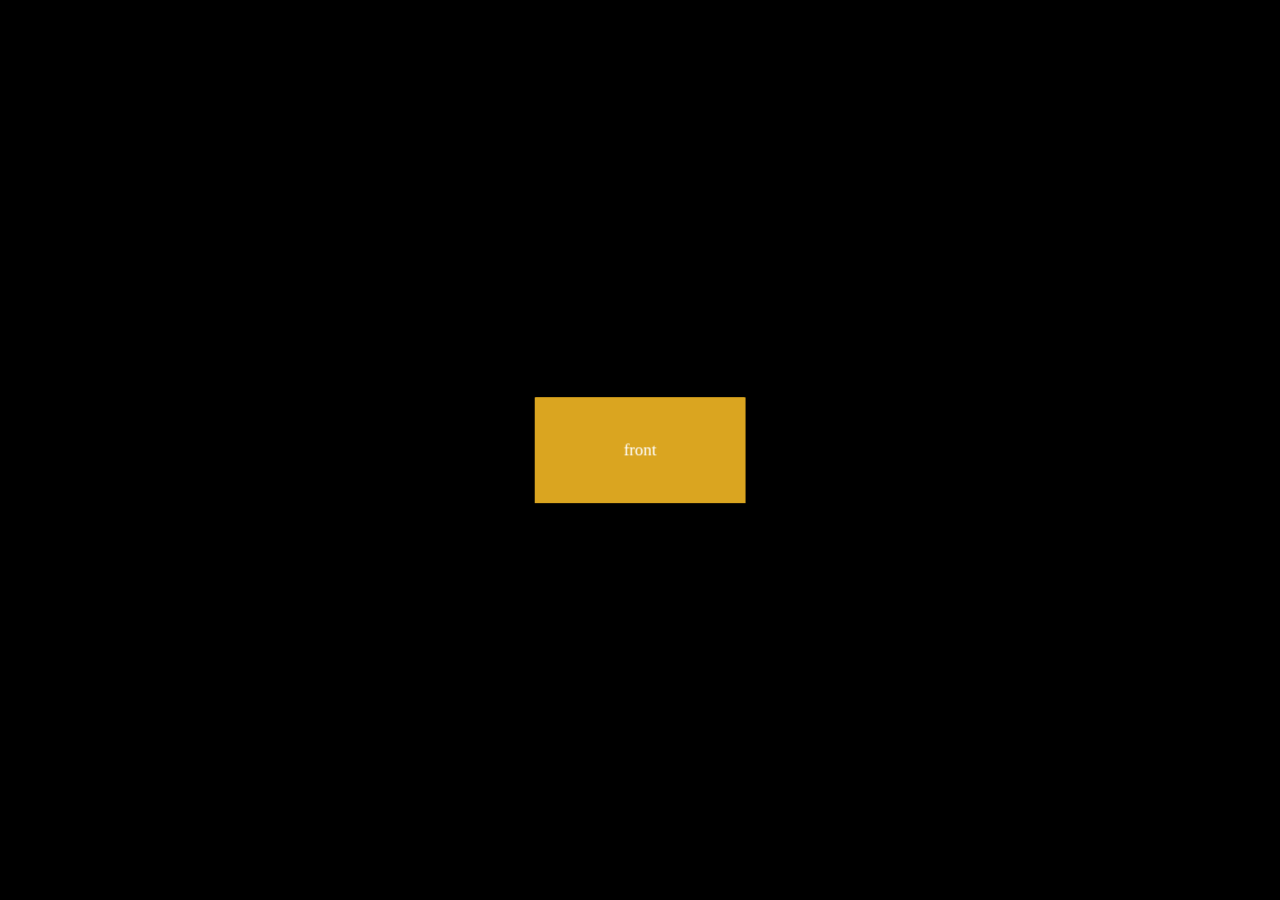
<file: [HTML_CSS] 3D Flip Button/index.html>
<!DOCTYPE html>
<html lang="ko">

<head>
  <meta charset="UTF-8">
  <meta http-equiv="X-UA-Compatible" content="IE=edge">
  <meta name="viewport" content="width=device-width, initial-scale=1.0">
  <title>3D Flip Button</title>
  <link rel="stylesheet" href="style.css">
</head>

<body>
  <div class="container">
    <div class="flip-btn">
      <div class="front">front</div>
      <div class="back">back</div>
    </div>
  </div>
</body>

</html>
</file>
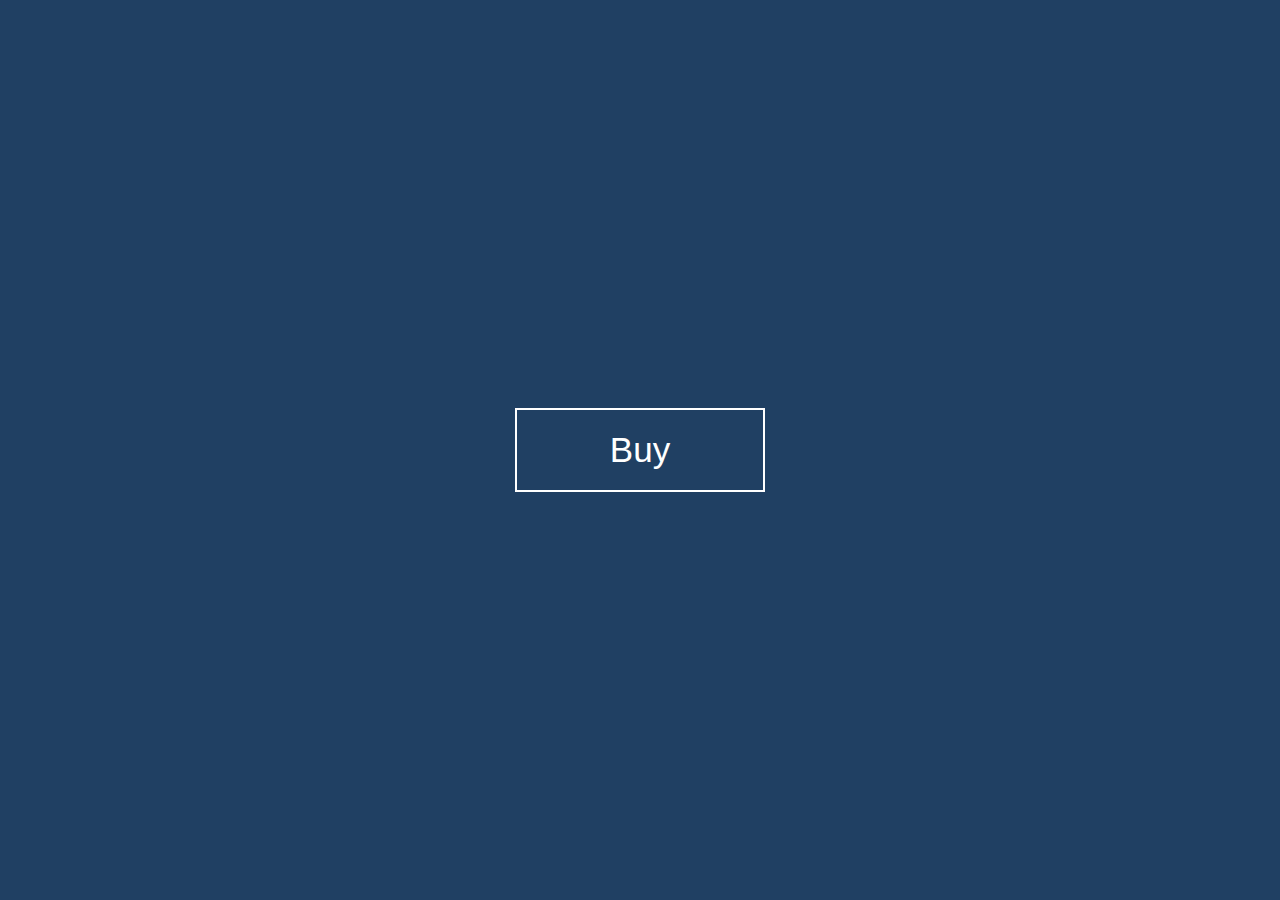
<file: [HTML_CSS] Button Design UI/index.html>
<!DOCTYPE html>
<html lang="ko">

<head>
  <meta charset="UTF-8">
  <meta http-equiv="X-UA-Compatible" content="IE=edge">
  <meta name="viewport" content="width=device-width, initial-scale=1.0">
  <title>Button Design</title>
  <link rel="stylesheet" href="style.css">
</head>

<body>
  <button class="btn btn-swap">
    Buy <span>Sold Out</span>
  </button>
</body>

</html>
</file>
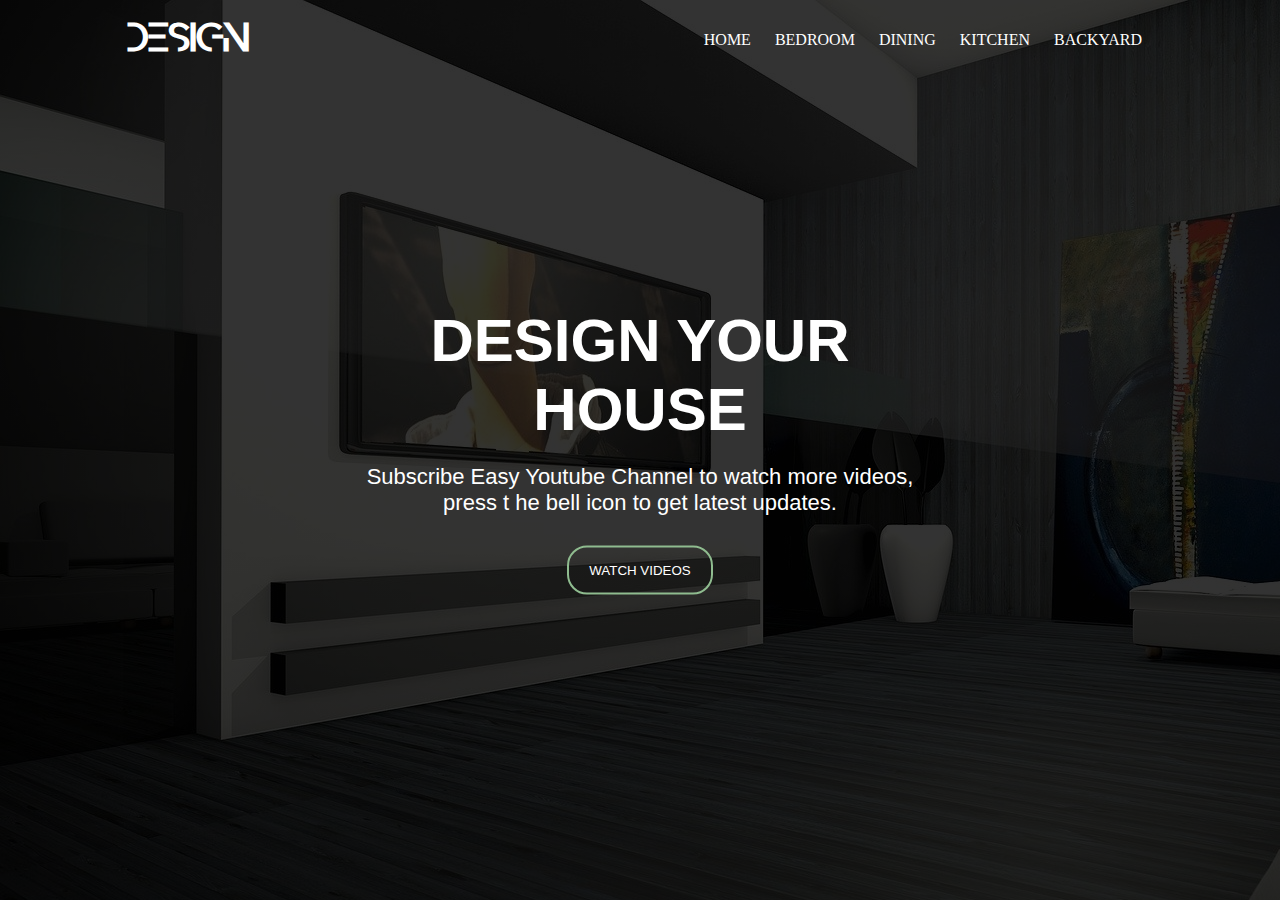
<file: [HTML_CSS] Design House Webpage/index.html>
<!DOCTYPE html>
<html lang="ko">

<head>
  <meta charset="UTF-8">
  <meta http-equiv="X-UA-Compatible" content="IE=edge">
  <meta name="viewport" content="width=device-width, initial-scale=1.0">
  <title>Design House</title>
  <link rel="stylesheet" href="style.css">
</head>

<body>
  <div class="container">
    <div class="header">
      <h1><a href="#">DESIGN</a></h1>
      <div class="nav">
        <ul>
          <li><a href="#">HOME</a></li>
          <li><a href="#">BEDROOM</a></li>
          <li><a href="#">DINING</a></li>
          <li><a href="#">KITCHEN</a></li>
          <li><a href="#">BACKYARD</a></li>
        </ul>
      </div>
    </div>
    <div class="hero">
      <h2>DESIGN YOUR HOUSE</h2>
      <p>Subscribe Easy Youtube Channel to watch more videos,<br>press t he bell icon to get latest updates.</p>
      <button>WATCH VIDEOS</button>
    </div>
  </div>
</body>

</html>
</file>
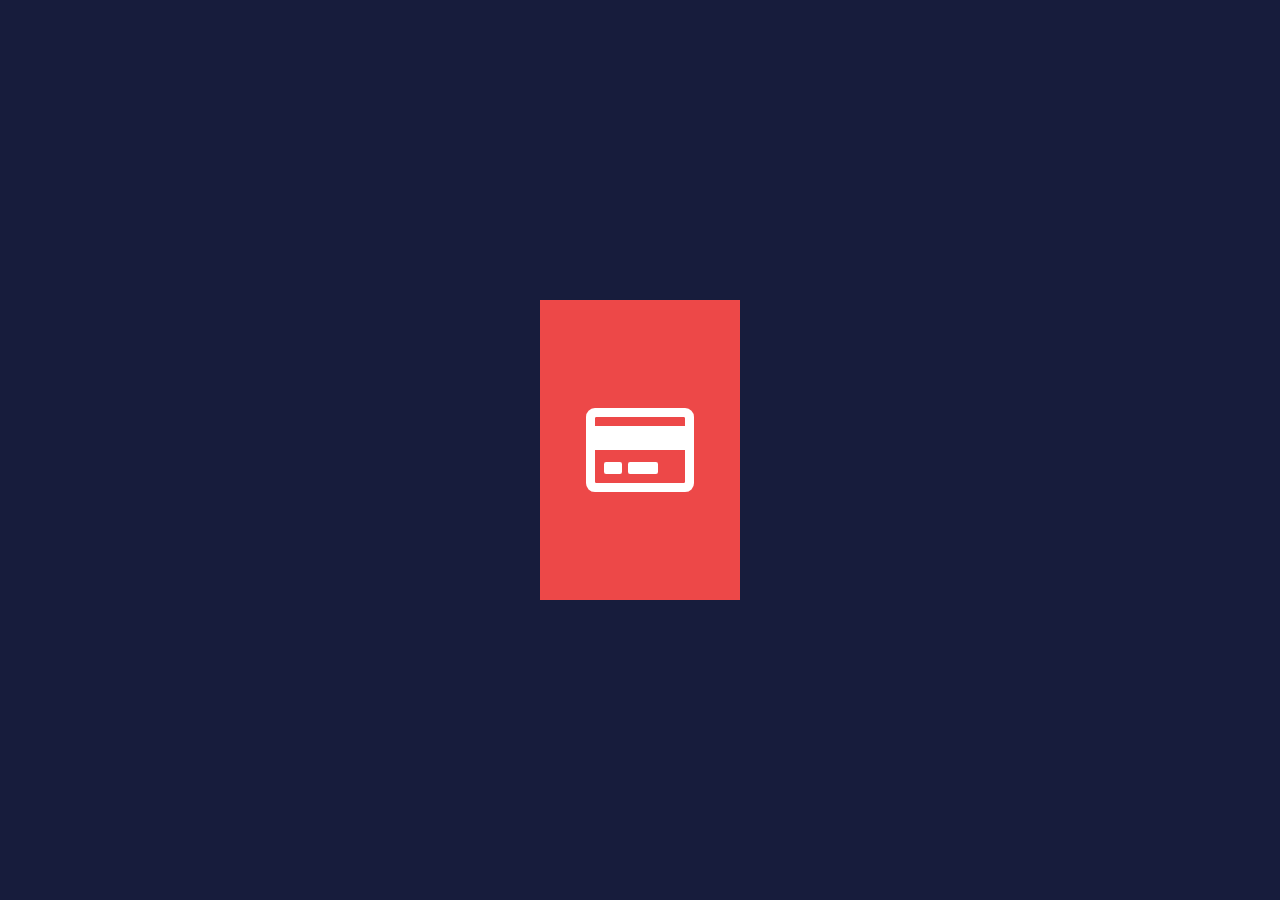
<file: [HTML_CSS] Simple Card UI/index.html>
<!DOCTYPE html>
<html lang="ko">

<head>
  <meta charset="UTF-8">
  <meta http-equiv="X-UA-Compatible" content="IE=edge">
  <meta name="viewport" content="width=device-width, initial-scale=1.0">
  <link rel="stylesheet" href="https://cdnjs.cloudflare.com/ajax/libs/font-awesome/5.15.4/css/all.min.css"
    integrity="sha512-1ycn6IcaQQ40/MKBW2W4Rhis/DbILU74C1vSrLJxCq57o941Ym01SwNsOMqvEBFlcgUa6xLiPY/NS5R+E6ztJQ=="
    crossorigin="anonymous" referrerpolicy="no-referrer" />
  <title>Card UI</title>
  <link rel="stylesheet" href="style.css">
</head>

<body>
  <div class="card">
    <i class="fas fa-credit-card fa-6x"></i>
    <i class="far fa-credit-card fa-6x"></i>
  </div>
</body>

</html>
</file>
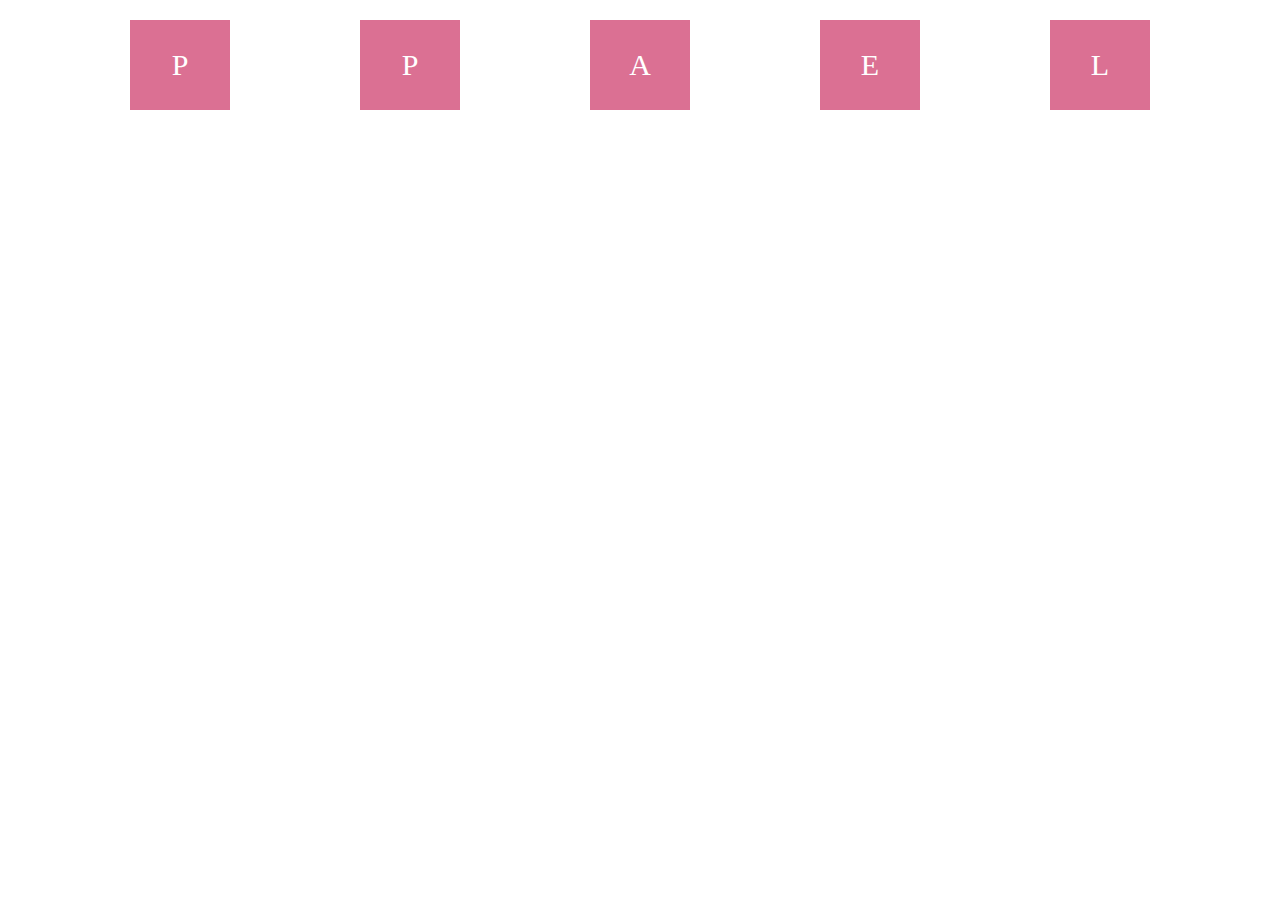
<file: [HTML_CSS_JS] Drag Event/index.html>
<!DOCTYPE html>
<html lang="en">
  <head>
    <meta charset="UTF-8" />
    <meta http-equiv="X-UA-Compatible" content="IE=edge" />
    <meta name="viewport" content="width=device-width, initial-scale=1.0" />
    <link rel="stylesheet" href="style.css" />
    <title>Drag Event</title>
  </head>
  <body>
    <ul class="list">
      <li class="item" draggable="true">P</li>
      <li class="item" draggable="true">P</li>
      <li class="item" draggable="true">A</li>
      <li class="item" draggable="true">E</li>
      <li class="item" draggable="true">L</li>
    </ul>
    <script src="main.js"></script>
  </body>
</html>
</file>
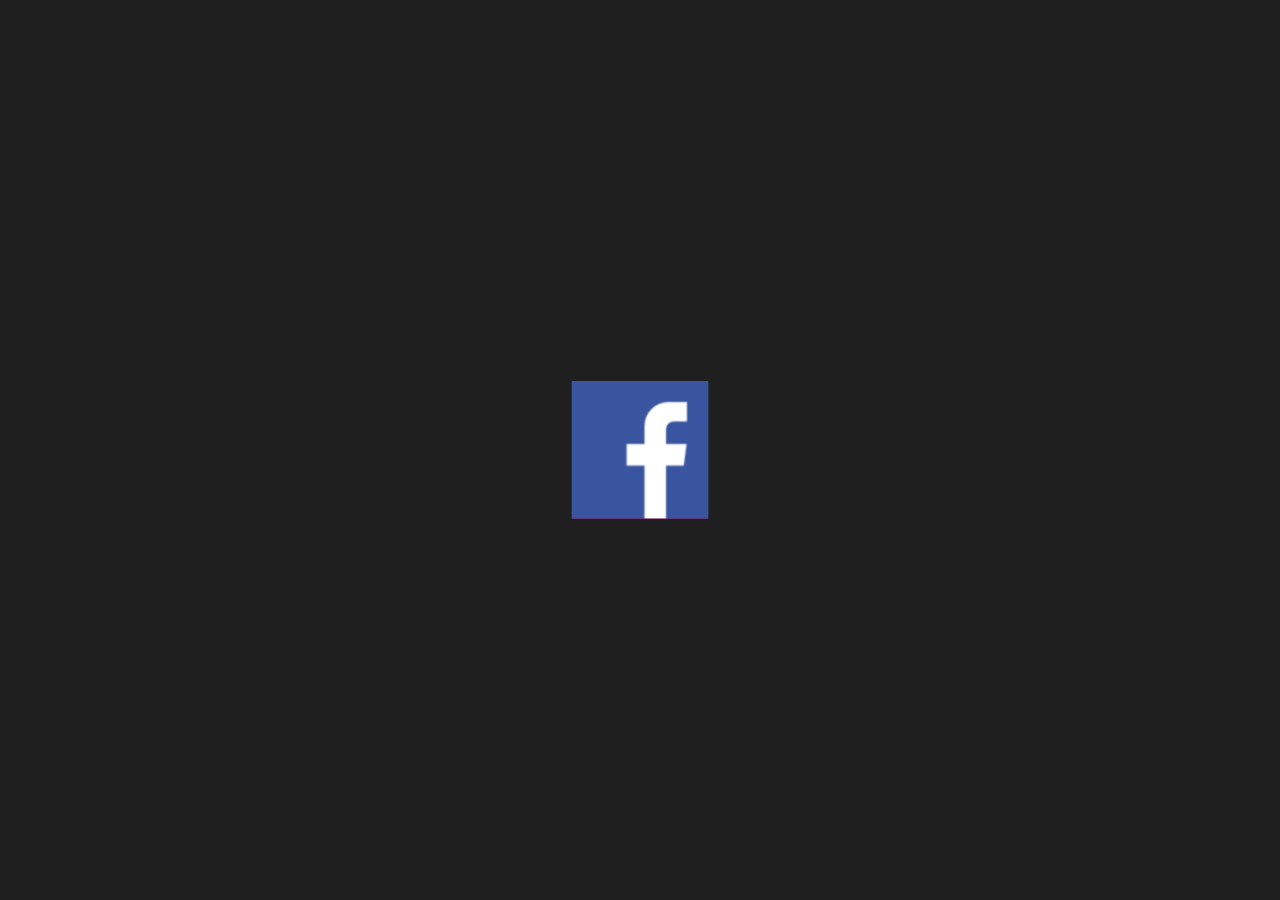
<file: [HTML_CSS_JS] Making 3D Cube Banner/index.html>
<!DOCTYPE html>
<html lang="en">
  <head>
    <meta charset="UTF-8" />
    <meta http-equiv="X-UA-Compatible" content="IE=edge" />
    <meta name="viewport" content="width=device-width, initial-scale=1.0" />
    <title>Cube Banner</title>
    <link rel="stylesheet" href="style.css" />
  </head>
  <body>
    <div class="container">
      <div class="cube">
        <img src="images/facebook.png" alt="페이스북 아이콘" />
        <img src="images/twitter.png" alt="트위터 아이콘" />
        <img src="images/youtube.png" alt="유튜브 아이콘" />
        <img src="images/instagram.png" alt="인스타그램 아이콘" />
      </div>
    </div>
    <script>
      let deg = 0;
      setInterval(() => {
        deg = deg - 90;
        document.querySelector(".cube").style.transform =
          "rotateX(" + deg + "deg)";
      }, 1000);
    </script>
  </body>
</html>
</file>
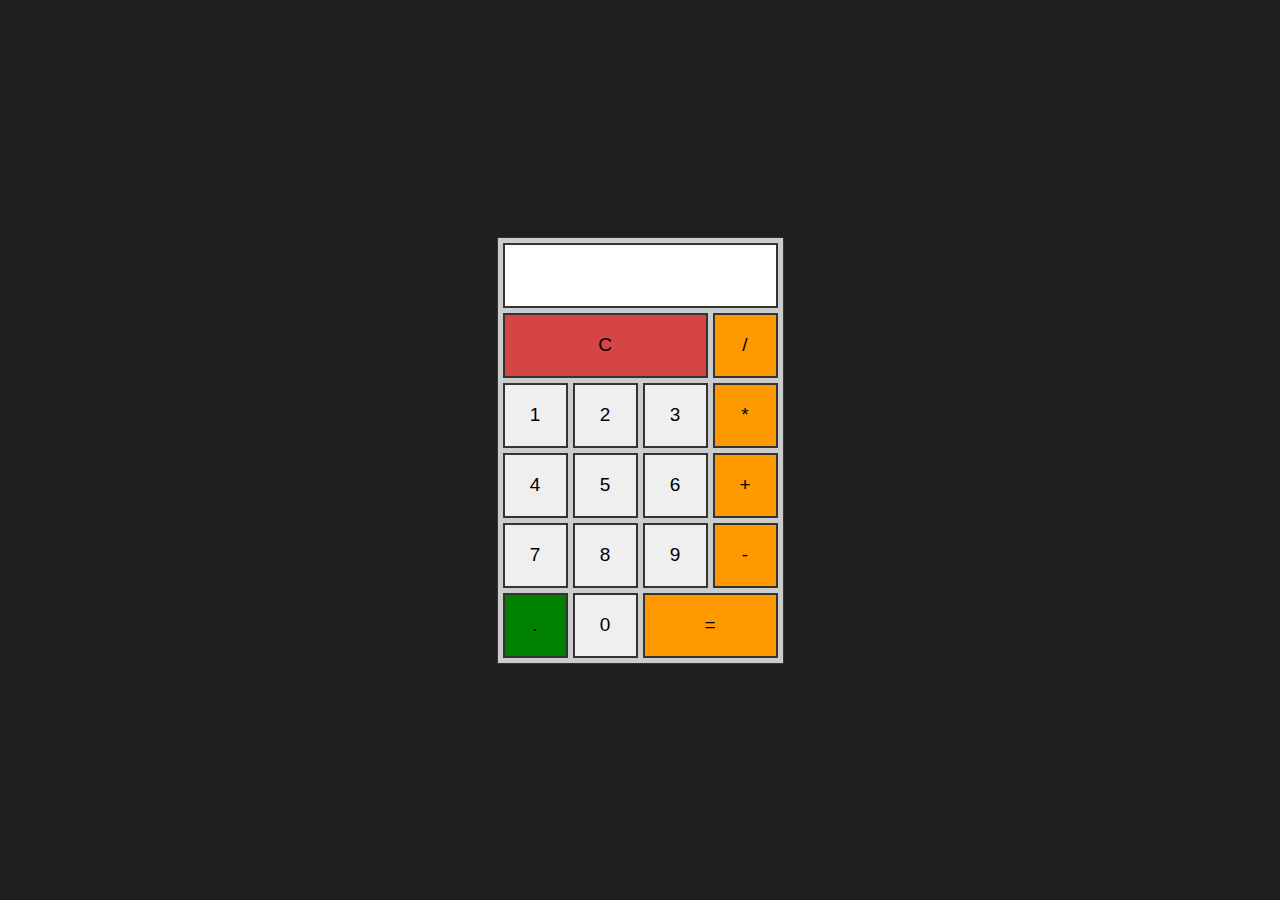
<file: [HTML_CSS_JS] Making Calculator (with grid)/index.html>
<!DOCTYPE html>
<html lang="en">

<head>
  <meta charset="UTF-8">
  <meta http-equiv="X-UA-Compatible" content="IE=edge">
  <meta name="viewport" content="width=device-width, initial-scale=1.0">
  <link rel="stylesheet" href="style.css">
  <title>Document</title>
</head>

<body>
  <div class="calculator">
    <form name="forms">
      <input type="text" name="output" readonly>
      <input type="button" class="clear" value="C" onclick="document.forms.output.value=''">
      <input type="button" class="operator" value="/" onclick="document.forms.output.value+='/'">
      <input type="button" value="1" onclick="document.forms.output.value+='1'">
      <input type="button" value="2" onclick="document.forms.output.value+='2'">
      <input type="button" value="3" onclick="document.forms.output.value+='3'">
      <input type="button" class="operator" value="*" onclick="document.forms.output.value+='*'">
      <input type="button" value="4" onclick="document.forms.output.value+='4'">
      <input type="button" value="5" onclick="document.forms.output.value+='5'">
      <input type="button" value="6" onclick="document.forms.output.value+='6'">
      <input type="button" class="operator" value="+" onclick="document.forms.output.value+='+'">
      <input type="button" value="7" onclick="document.forms.output.value+='7'">
      <input type="button" value="8" onclick="document.forms.output.value+='8'">
      <input type="button" value="9" onclick="document.forms.output.value+='9'">
      <input type="button" class="operator" value="-" onclick="document.forms.output.value+='-'">
      <input type="button" class="dot" value="." onclick="document.forms.output.value+='.'">
      <input type="button" value="0" onclick="document.forms.output.value+='0'">
      <input type="button" class="operator result" value="="
        onclick="document.forms.output.value=eval(document.forms.output.value)">
    </form>
  </div>
</body>

</html>
</file>
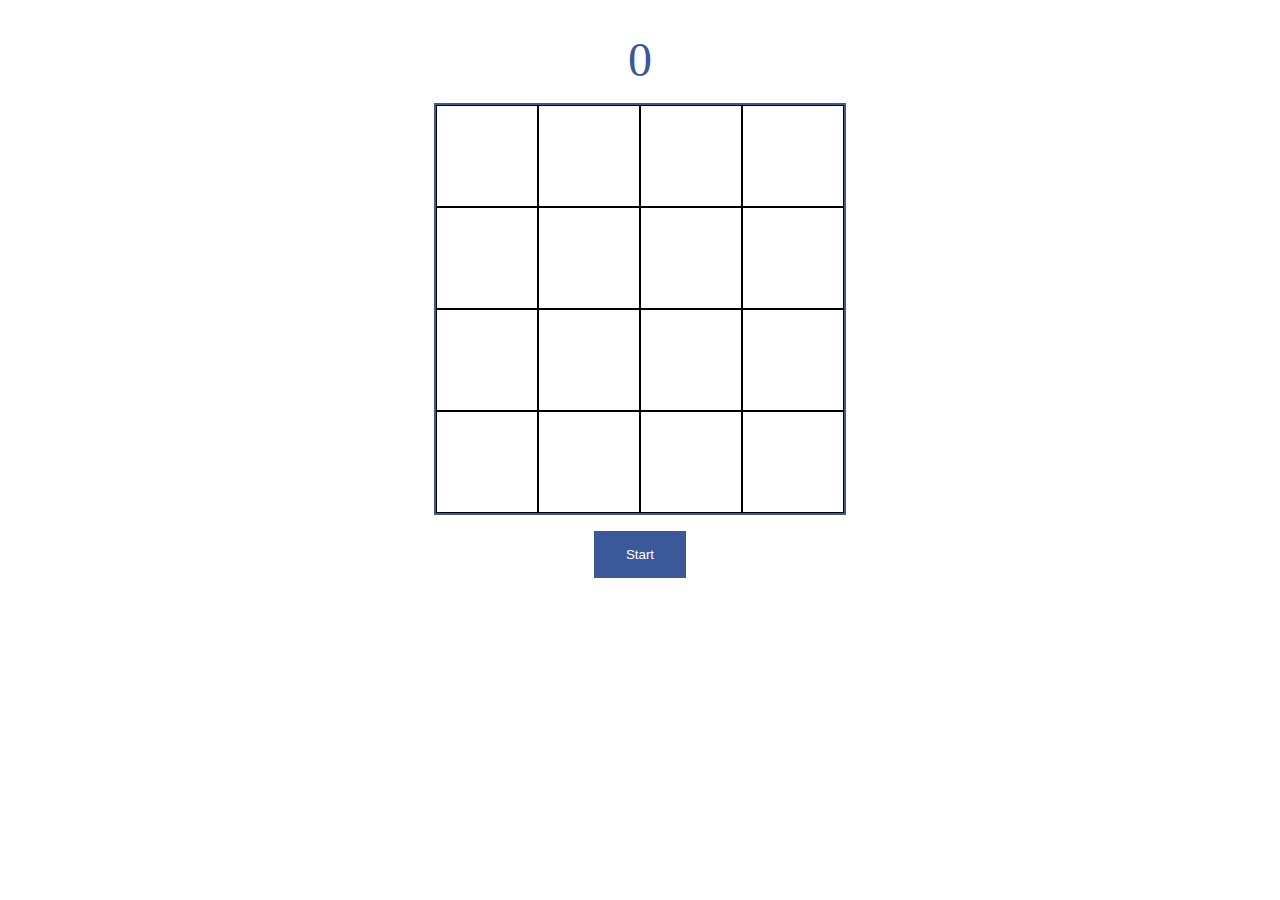
<file: [HTML_CSS_JS] Puzzle Game/index.html>
<!DOCTYPE html>
<html lang="en">
  <head>
    <meta charset="UTF-8" />
    <meta http-equiv="X-UA-Compatible" content="IE=edge" />
    <meta name="viewport" content="width=device-width, initial-scale=1.0" />
    <title>퍼즐게임</title>
    <link rel="stylesheet" href="style.css" />
  </head>

  <body>
    <div class="wrap-all">
      <p class="play-time">0</p>
      <ul class="image-container"></ul>
      <button class="start-button">Start</button>
      <p class="game-text">Completed!</p>
    </div>
    <script src="main.js"></script>
  </body>
</html>
</file>
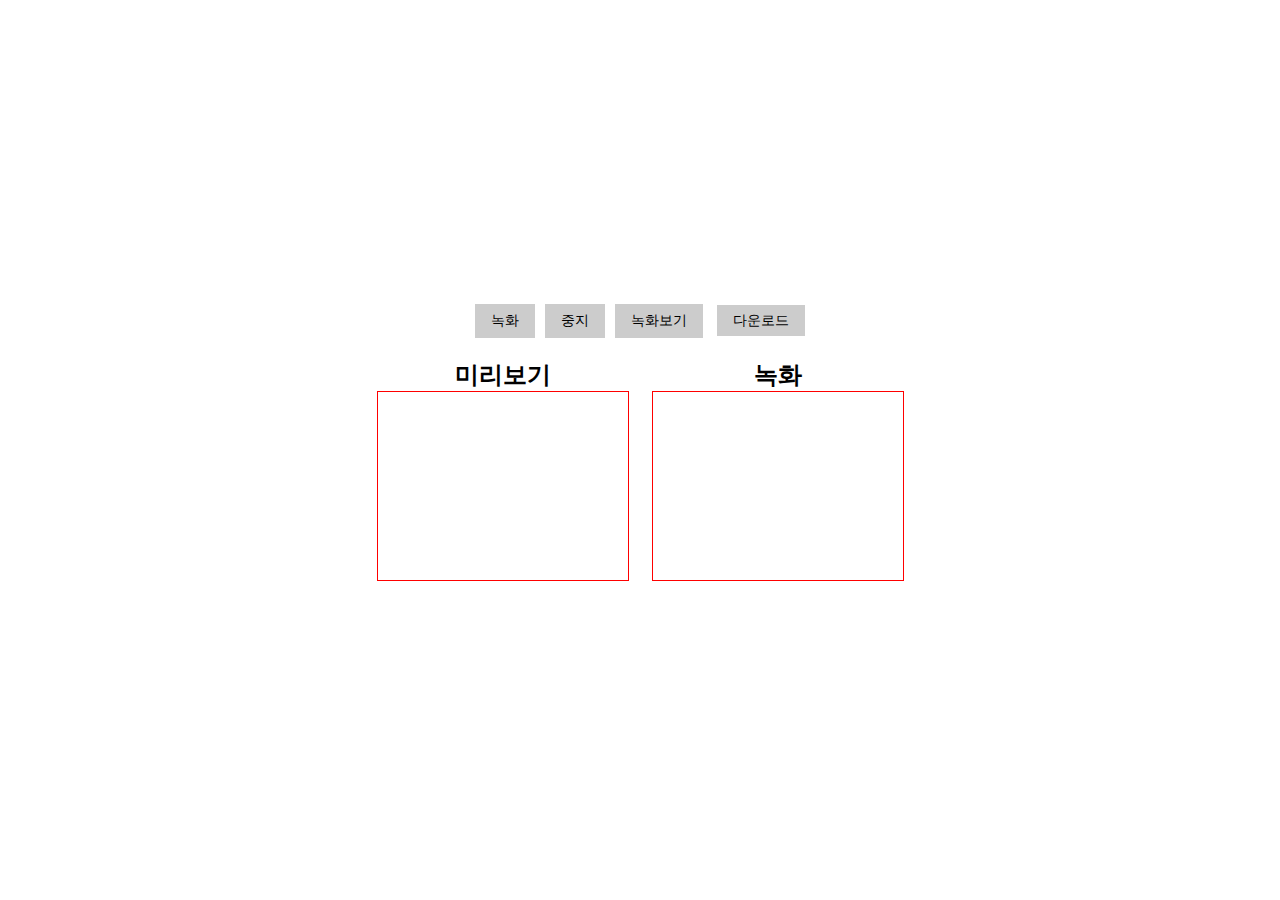
<file: [HTML_CSS_JS] Record Program/index.html>
<!DOCTYPE html>
<html lang="en">
  <head>
    <meta charset="UTF-8" />
    <meta http-equiv="X-UA-Compatible" content="IE=edge" />
    <meta name="viewport" content="width=device-width, initial-scale=1.0" />
    <title>Document</title>
    <link rel="stylesheet" href="style.css" />
  </head>
  <body>
    <div class="wrapper">
      <div class="button-container">
        <button class="record-button">녹화</button
        ><button class="stop-button">중지</button
        ><button class="play-button">녹화보기</button>
        <a class="download-button">다운로드</a>
      </div>
      <div class="video-container">
        <div class="video-item">
          <h2>미리보기</h2>
          <video autoplay muted id="preview"></video>
        </div>
        <div class="video-item">
          <h2>녹화</h2>
          <video id="recording"></video>
        </div>
      </div>
    </div>
    <script src="main.js"></script>
  </body>
</html>
</file>
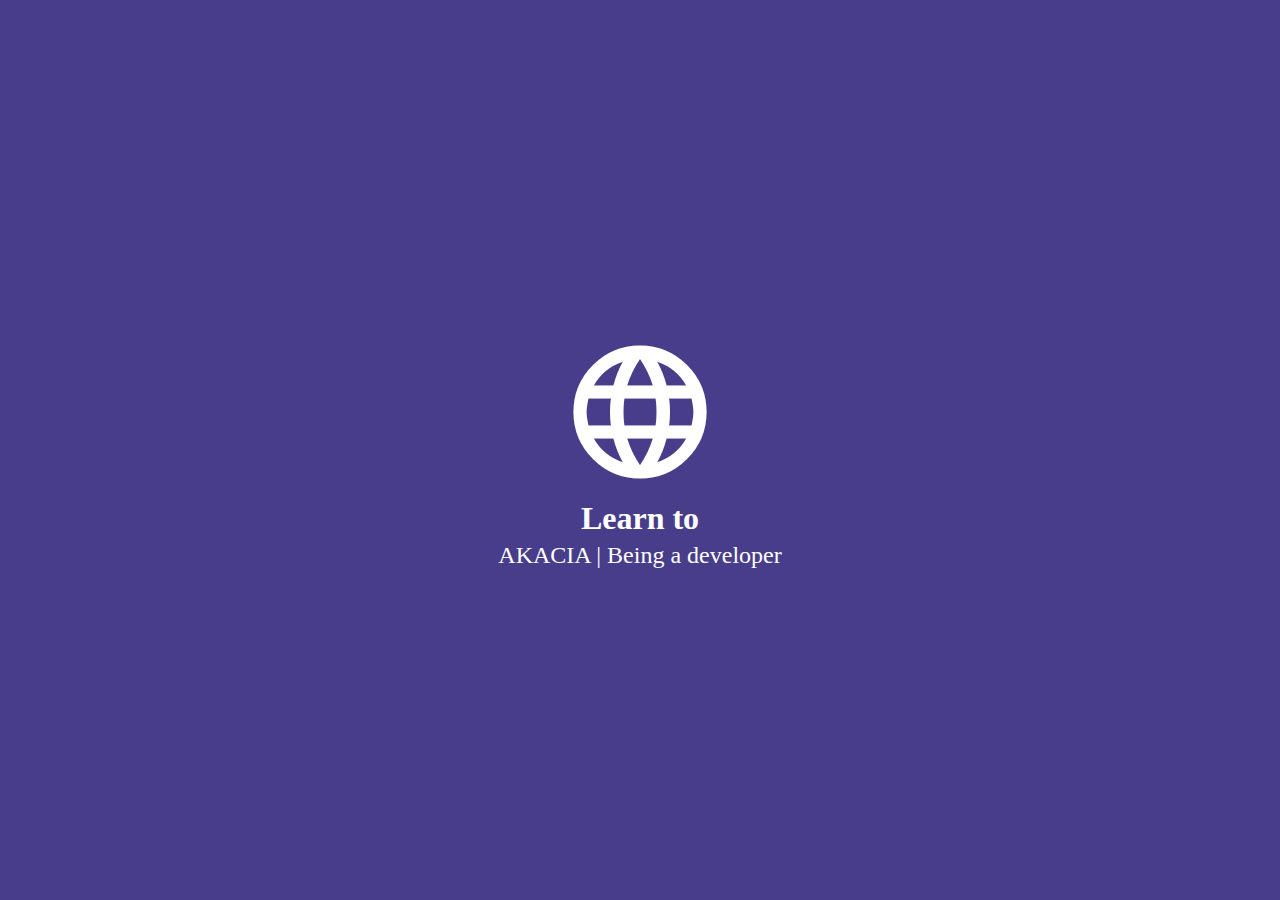
<file: [HTML_CSS_JS] Typing Effect Landing Page/index.html>
<!DOCTYPE html>
<html lang="ko">
  <head>
    <meta charset="UTF-8" />
    <meta name="viewport" content="width=device-width, initial-scale=1.0" />
    <link
      href="https://fonts.googleapis.com/icon?family=Material+Icons"
      rel="stylesheet"
    />
    <link rel="stylesheet" href="style.css" />
    <title>Typing Text</title>
  </head>
  <body>
    <div class="wrap">
      <h1><span class="material-icons"> language </span></h1>
      <p class="lg-text" id="dynamic"></p>
      <p class="sm-text">AKACIA | Being a developer</p>
    </div>
    <script src="main.js"></script>
  </body>
</html>
</file>
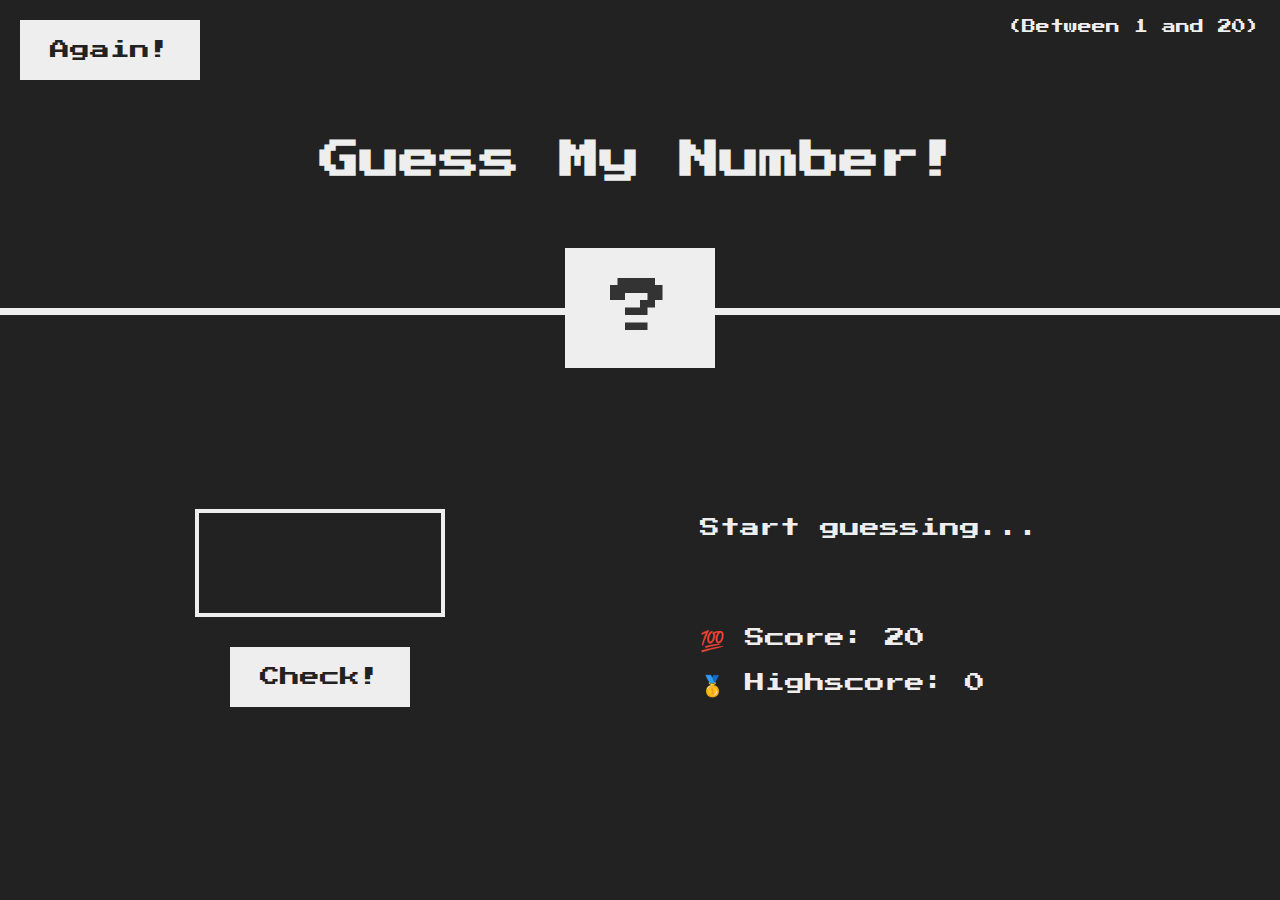
<file: [JS] Guess Number/index.html>
<!DOCTYPE html>
<html lang="en">
  <head>
    <meta charset="UTF-8" />
    <meta name="viewport" content="width=device-width, initial-scale=1.0" />
    <meta http-equiv="X-UA-Compatible" content="ie=edge" />
    <link rel="stylesheet" href="style.css" />
    <title>Guess My Number!</title>
  </head>

  <body>
    <header>
      <h1>Guess My Number!</h1>
      <p class="between">(Between 1 and 20)</p>
      <button class="btn again">Again!</button>
      <div class="number">?</div>
    </header>
    <main>
      <section class="left">
        <input type="number" class="guess" />
        <button class="btn check">Check!</button>
      </section>
      <section class="right">
        <p class="message">Start guessing...</p>
        <p class="label-score">💯 Score: <span class="score">20</span></p>
        <p class="label-highscore">
          🥇 Highscore: <span class="highscore">0</span>
        </p>
      </section>
    </main>
    <script src="script.js"></script>
  </body>
</html>
</file>
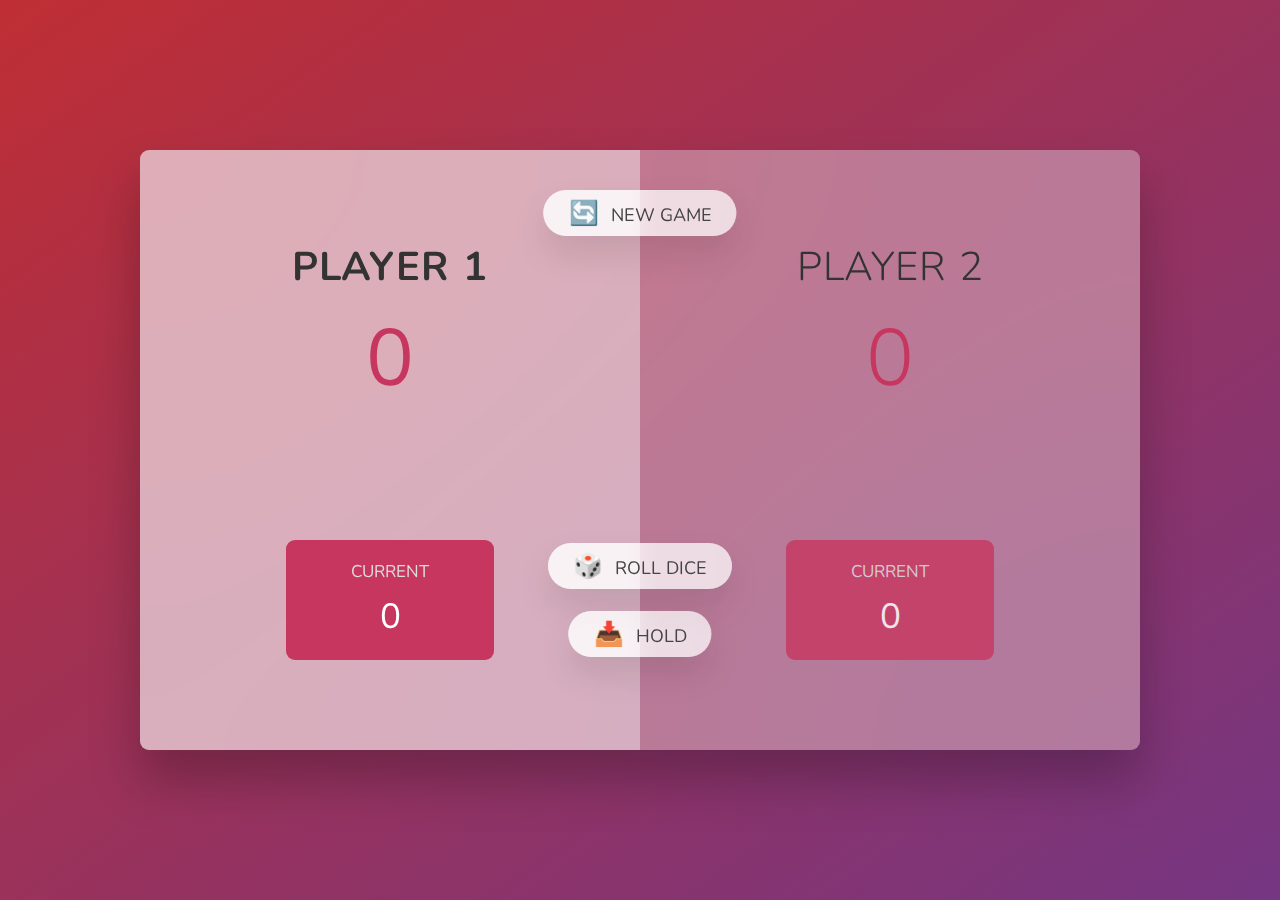
<file: [JS] Rolling Dice/index.html>
<!DOCTYPE html>
<html lang="en">
  <head>
    <meta charset="UTF-8" />
    <meta name="viewport" content="width=device-width, initial-scale=1.0" />
    <meta http-equiv="X-UA-Compatible" content="ie=edge" />
    <link rel="stylesheet" href="style.css" />
    <title>Pig Game</title>
  </head>
  <body>
    <main>
      <section class="player player--0 player--active">
        <h2 class="name" id="name--0">Player 1</h2>
        <p class="score" id="score--0">43</p>
        <div class="current">
          <p class="current-label">Current</p>
          <p class="current-score" id="current--0">0</p>
        </div>
      </section>
      <section class="player player--1">
        <h2 class="name" id="name--1">Player 2</h2>
        <p class="score" id="score--1">24</p>
        <div class="current">
          <p class="current-label">Current</p>
          <p class="current-score" id="current--1">0</p>
        </div>
      </section>

      <img src="dice-5.png" alt="Playing dice" class="dice" />
      <button class="btn btn--new">🔄 New game</button>
      <button class="btn btn--roll">🎲 Roll dice</button>
      <button class="btn btn--hold">📥 Hold</button>
    </main>
    <script src="script.js"></script>
  </body>
</html>
</file>
<file: [HTML_CSS] 3D Flip Button/style.css>
* {
  margin: 0;
  padding: 0;
  box-sizing: border-box;
}

body {
  background-color: black;
}

.container {
  position: absolute;
  top: 50%;
  left: 50%;
  transform: translate(-50%, -50%);
  perspective: 1000px;
}

.flip-btn {
  width: 200px;
  height: 100px;
  color: white;
  text-align: center;
  line-height: 100px;
  transform-style: preserve-3d;
  transition: .5s;
  cursor: pointer;
}

.flip-btn:hover {
  transform: rotateX(-90deg);
}

.front {
  background-color: goldenrod;
  height: 100px;
  transform: translateZ(50px);
}

.back {
  background-color: darkgoldenrod;
  height: 100px;
  transform: rotateX(90deg) translateZ(150px);
}
</file>
<file: [HTML_CSS] Button Design UI/style.css>
* {
  margin: 0;
  padding: 0;
  box-sizing: border-box;
}

body {
  background-color: #204063;
  display: flex;
  justify-content: center;
  align-items: center;
  height: 100vh;
}

.btn {
  background: none;
  border: 2px solid white;
  font-size: 35px;
  color: white;
  padding: 20px 40px;
  width: 250px;
  cursor: pointer;
  position: relative;
}

.btn-swap span {
  position: absolute;
  top: 0;
  left: 0;
  padding: 20px 40px;
  width: 100%;
  opacity: 0;
  transition: opacity 0.5s;
}

.btn-swap:hover span {
  opacity: 1;
}

.btn-swap::before {
  content: "";
  width: 0%;
  height: 100%;
  position: absolute;
  left: 0;
  top: 0;
  background-color: #ed4848;
  transition: width 0.5s;
}

.btn-swap:hover::before {
  width: 100%;
}
</file>
<file: [HTML_CSS] Design House Webpage/style.css>
@font-face {
  font-family: abster;
  src: url(font/abster-webfont.woff) format('woff');
}

* {
  margin: 0;
  padding: 0;
  box-sizing: border-box;
}

.container {
  width: 100%;
  height: 100vh;
  background: linear-gradient(rgba(0, 0, 0, 0.8), rgba(0, 0, 0, 0.8)), url(images/room.jpg);
}

.container .header {
  width: 80%;
  height: 80px;
  margin: 0 auto;
  display: flex;
  justify-content: space-between;
  align-items: center;
}

.container .header h1 a {
  text-decoration: none;
  color: white;
  font-family: abster;
}

.container .nav ul li {
  display: inline-block;
  margin: 0 10px;
}

.container .nav ul li a {
  text-decoration: none;
  color: white;
}

.container .nav ul li a:hover {
  color: #1fdfdf;
}

.hero {
  position: absolute;
  left: 50%;
  top: 50%;
  transform: translate(-50%, -50%);
  color: white;
  text-align: center;
  font-family: Verdana, Geneva, Tahoma, sans-serif;
}

.container .hero h2 {
  font-size: 60px;
  margin-bottom: 20px;
}

.container .hero p {
  font-size: 22px;
}

.container .hero button {
  background: none;
  border: 2px solid darkseagreen;
  color: white;
  padding: 15px 20px;
  border-radius: 20px;
  margin-top: 30px;
  outline: none;
  cursor: pointer;
  transition: all 0.5s;
}

.container .hero button:hover {
  background: darkslategray;
}
</file>
<file: [HTML_CSS] Simple Card UI/style.css>
* {
  margin: 0;
  padding: 0;
  box-sizing: border-box;
}

body {
  width: 100%;
  min-height: 100vh;
  display: flex;
  justify-content: center;
  align-items: center;
  background-color: #171c3c;
}

.card {
  width: 200px;
  height: 300px;
  background-color: #ed4848;
  position: relative;
  cursor: pointer;
  transition: all 0.5s;
}

.card:hover {
  box-shadow: inset 0 0 0 100px rgba(255, 190, 0, 0.7);
}

.card i {
  position: absolute;
  color: white;
  margin-top: -48px;
  margin-left: -54px;
  left: 50%;
  top: 50%;
  transition: all 0.5s;
}

.card i:nth-of-type(1) {
  transform: scale(0);
}

.card:hover i:nth-of-type(1) {
  transform: scale(1);
}

.card:hover i:nth-of-type(2) {
  transform: scale(0);
}
</file>
<file: [HTML_CSS_JS] Drag Event/style.css>
* {
  margin: 0;
  padding: 0;
  box-sizing: border-box;
}

.list {
  margin-top: 20px;
  display: flex;
  justify-content: space-evenly;
}

.item {
  color: white;
  font-size: 30px;
  list-style: none;
  background-color: palevioletred;
  width: 100px;
  height: 90px;
  text-align: center;
  display: flex;
  align-items: center;
  justify-content: center;
}
</file>
<file: [HTML_CSS_JS] Making 3D Cube Banner/style.css>
* {
  margin: 0;
  padding: 0;
  box-sizing: border-box;
}

body {
  background-color: #1f1f1f;
  display: flex;
  justify-content: center;
  align-items: center;
  height: 100vh;
}

.container {
  perspective: 1000px;
}

.cube {
  width: 128px;
  height: 128px;
  transform-style: preserve-3d;
  transition: all 1s;
}

.cube img {
  position: absolute;
  top: 0;
  left: 0;
}

.cube img:nth-child(1) {
  transform: translateZ(64px);
}

.cube img:nth-child(2) {
  transform: rotateX(90deg) translateZ(64px);
}

.cube img:nth-child(3) {
  transform: rotateX(180deg) translateZ(64px);
}

.cube img:nth-child(4) {
  transform: rotateX(-90deg) translateZ(64px);
}
</file>
<file: [HTML_CSS_JS] Making Calculator (with grid)/style.css>
* {
  margin: 0;
  padding: 0;
  box-sizing: border-box;
}

body {
  background-color: #1f1f1f;
  display: flex;
  justify-content: center;
  align-items: center;
  height: 100vh;
}

.calculator {
  width: 287px;
  border: 1px solid #333;
  background-color: #ccc;
  padding: 5px;
}

.calculator form {
  display: grid;
  grid-template-columns: repeat(4, 65px);
  grid-auto-rows: 65px;
  grid-gap: 5px;
}

.calculator form input {
  border: 2px solid #333;
  cursor: pointer;
  font-size: 19px;
}

.calculator form input:hover {
  box-shadow: 1px 1px 2px #333;
}

.calculator form .clear {
  background-color: rgba(216, 21, 21, 0.74);
}

.calculator form .operator {
  background-color: rgb(255, 153, 0);
}

.calculator form .dot {
  background-color: green;
}

.calculator form input[type='text'] {
  grid-column: span 4;
  text-align: right;
  padding: 0 10px;
}

.calculator form .clear {
  grid-column: span 3;
}

.calculator form .result {
  grid-column: span 2;
}
</file>
<file: [HTML_CSS_JS] Puzzle Game/style.css>
* {
  margin: 0;
  padding: 0;
}

:root {
  --facebook: #3b5998;
}

.wrap-all {
  display: flex;
  justify-content: center;
  align-items: center;
  flex-direction: column;
}

.play-time {
  font-size: 3rem;
  margin-top: 2rem;
  color: var(--facebook);
}

ul {
  margin-top: 1rem;
  list-style: none;
  border: 2px solid var(--facebook);
  display: grid;
  grid-template-columns: repeat(4, 1fr);
}

li {
  width: 100px;
  height: 100px;
  border: 1px solid black;
  color: #fff;
  background: url("https://placeimg.com/400/400/any");
}

.start-button {
  background: var(--facebook);
  color: #fff;
  border: none;
  padding: 1rem 2rem;
  margin-top: 1rem;
}

.game-text {
  position: absolute;
  font-size: 45px;
  color: #67c23a;
  text-shadow: 1px 1px rgba(0, 0, 0, 0.5);
  display: none;
}

.list0 {
  background-position-x: 0px;
  background-position-y: 0px;
}

.list1 {
  background-position-x: -100px;
  background-position-y: 0px;
}

.list2 {
  background-position-x: -200px;
  background-position-y: 0px;
}

.list3 {
  background-position-x: -300px;
  background-position-y: 0px;
}

.list4 {
  background-position-x: 0px;
  background-position-y: -100px;
}

.list5 {
  background-position-x: -100px;
  background-position-y: -100px;
}

.list6 {
  background-position-x: -200px;
  background-position-y: -100px;
}

.list7 {
  background-position-x: -300px;
  background-position-y: -100px;
}

.list8 {
  background-position-x: 0px;
  background-position-y: -200px;
}

.list9 {
  background-position-x: -100px;
  background-position-y: -200px;
}

.list10 {
  background-position-x: -200px;
  background-position-y: -200px;
}

.list11 {
  background-position-x: -300px;
  background-position-y: -200px;
}

.list12 {
  background-position-x: 0px;
  background-position-y: -300px;
}

.list13 {
  background-position-x: -100px;
  background-position-y: -300px;
}

.list14 {
  background-position-x: -200px;
  background-position-y: -300px;
}

.list15 {
  background-position-x: -300px;
  background-position-y: -300px;
}
</file>
<file: [HTML_CSS_JS] Record Program/style.css>
* {
  margin: 0;
  padding: 0;
}

html,
body {
  height: 100%;
}

.wrapper {
  height: 100%;
  overflow: hidden;
  display: flex;
  flex-direction: column;
  align-items: center;
  justify-content: center;
}

.video-container {
  display: flex;
  width: 550px;
  padding: 1rem;
  justify-content: space-around;
  text-align: center;
}

.video-item > h2 {
  text-align: center;
}

.video-item > video {
  border: 1px solid red;
  width: 250px;
  height: 188px;
}

button,
a {
  margin: 5px;
  border: none;
  font-size: 14px;
  background: #ccc;
  padding: 0.5rem 1rem;
  cursor: pointer;
}
</file>
<file: [HTML_CSS_JS] Typing Effect Landing Page/style.css>
* {
  margin: 0;
  padding: 0;
  box-sizing: border-box;
}

body {
  background-color: darkslateblue;
}

.wrap {
  position: absolute;
  top: 50%;
  left: 50%;
  transform: translate(-50%, -50%);
  color: white;
  text-align: center;
}

.material-icons {
  font-size: 10rem;
}

.lg-text {
  font-size: 2rem;
  font-weight: bold;
  margin-bottom: 5px;
}

.sm-text {
  font-size: 1.5rem;
}

#dynamic {
  position: relative;
  display: inline-block;
}

#dynamic::after {
  content: "";
  display: block;
  position: absolute;
  top: 0;
  right: -10px;
  width: 4px;
  height: 100%;
  background-color: white;
}

#dynamic.active::after {
  display: none;
}
</file>
<file: [JS] Guess Number/style.css>
@import url('https://fonts.googleapis.com/css?family=Press+Start+2P&display=swap');

* {
  margin: 0;
  padding: 0;
  box-sizing: inherit;
}

html {
  font-size: 62.5%;
  box-sizing: border-box;
}

body {
  font-family: 'Press Start 2P', sans-serif;
  color: #eee;
  background-color: #222;
  /* background-color: #60b347; */
}

/* LAYOUT */
header {
  position: relative;
  height: 35vh;
  border-bottom: 7px solid #eee;
}

main {
  height: 65vh;
  color: #eee;
  display: flex;
  align-items: center;
  justify-content: space-around;
}

.left {
  width: 52rem;
  display: flex;
  flex-direction: column;
  align-items: center;
}

.right {
  width: 52rem;
  font-size: 2rem;
}

/* ELEMENTS STYLE */
h1 {
  font-size: 4rem;
  text-align: center;
  position: absolute;
  width: 100%;
  top: 52%;
  left: 50%;
  transform: translate(-50%, -50%);
}

.number {
  background: #eee;
  color: #333;
  font-size: 6rem;
  width: 15rem;
  padding: 3rem 0rem;
  text-align: center;
  position: absolute;
  bottom: 0;
  left: 50%;
  transform: translate(-50%, 50%);
}

.between {
  font-size: 1.4rem;
  position: absolute;
  top: 2rem;
  right: 2rem;
}

.again {
  position: absolute;
  top: 2rem;
  left: 2rem;
}

.guess {
  background: none;
  border: 4px solid #eee;
  font-family: inherit;
  color: inherit;
  font-size: 5rem;
  padding: 2.5rem;
  width: 25rem;
  text-align: center;
  display: block;
  margin-bottom: 3rem;
}

.btn {
  border: none;
  background-color: #eee;
  color: #222;
  font-size: 2rem;
  font-family: inherit;
  padding: 2rem 3rem;
  cursor: pointer;
}

.btn:hover {
  background-color: #ccc;
}

.message {
  margin-bottom: 8rem;
  height: 3rem;
}

.label-score {
  margin-bottom: 2rem;
}
</file>
<file: [JS] Rolling Dice/style.css>
@import url('https://fonts.googleapis.com/css2?family=Nunito&display=swap');

* {
  margin: 0;
  padding: 0;
  box-sizing: inherit;
}

html {
  font-size: 62.5%;
  box-sizing: border-box;
}

body {
  font-family: 'Nunito', sans-serif;
  font-weight: 400;
  height: 100vh;
  color: #333;
  background-image: linear-gradient(to top left, #753682 0%, #bf2e34 100%);
  display: flex;
  align-items: center;
  justify-content: center;
}

/* LAYOUT */
main {
  position: relative;
  width: 100rem;
  height: 60rem;
  background-color: rgba(255, 255, 255, 0.35);
  backdrop-filter: blur(200px);
  filter: blur();
  box-shadow: 0 3rem 5rem rgba(0, 0, 0, 0.25);
  border-radius: 9px;
  overflow: hidden;
  display: flex;
}

.player {
  flex: 50%;
  padding: 9rem;
  display: flex;
  flex-direction: column;
  align-items: center;
  transition: all 0.75s;
}

/* ELEMENTS */
.name {
  position: relative;
  font-size: 4rem;
  text-transform: uppercase;
  letter-spacing: 1px;
  word-spacing: 2px;
  font-weight: 300;
  margin-bottom: 1rem;
}

.score {
  font-size: 8rem;
  font-weight: 300;
  color: #c7365f;
  margin-bottom: auto;
}

.player--active {
  background-color: rgba(255, 255, 255, 0.4);
}
.player--active .name {
  font-weight: 700;
}
.player--active .score {
  font-weight: 400;
}

.player--active .current {
  opacity: 1;
}

.current {
  background-color: #c7365f;
  opacity: 0.8;
  border-radius: 9px;
  color: #fff;
  width: 65%;
  padding: 2rem;
  text-align: center;
  transition: all 0.75s;
}

.current-label {
  text-transform: uppercase;
  margin-bottom: 1rem;
  font-size: 1.7rem;
  color: #ddd;
}

.current-score {
  font-size: 3.5rem;
}

/* ABSOLUTE POSITIONED ELEMENTS */
.btn {
  position: absolute;
  left: 50%;
  transform: translateX(-50%);
  color: #444;
  background: none;
  border: none;
  font-family: inherit;
  font-size: 1.8rem;
  text-transform: uppercase;
  cursor: pointer;
  font-weight: 400;
  transition: all 0.2s;

  background-color: white;
  background-color: rgba(255, 255, 255, 0.6);
  backdrop-filter: blur(10px);

  padding: 0.7rem 2.5rem;
  border-radius: 50rem;
  box-shadow: 0 1.75rem 3.5rem rgba(0, 0, 0, 0.1);
}

.btn::first-letter {
  font-size: 2.4rem;
  display: inline-block;
  margin-right: 0.7rem;
}

.btn--new {
  top: 4rem;
}
.btn--roll {
  top: 39.3rem;
}
.btn--hold {
  top: 46.1rem;
}

.btn:active {
  transform: translate(-50%, 3px);
  box-shadow: 0 1rem 2rem rgba(0, 0, 0, 0.15);
}

.btn:focus {
  outline: none;
}

.dice {
  position: absolute;
  left: 50%;
  top: 16.5rem;
  transform: translateX(-50%);
  height: 10rem;
  box-shadow: 0 2rem 5rem rgba(0, 0, 0, 0.2);
}

.player--winner {
  background-color: #2f2f2f;
}

.player--winner .name {
  font-weight: 700;
  color: #c7365f;
}

.hidden {
  display: none;
}
</file>
